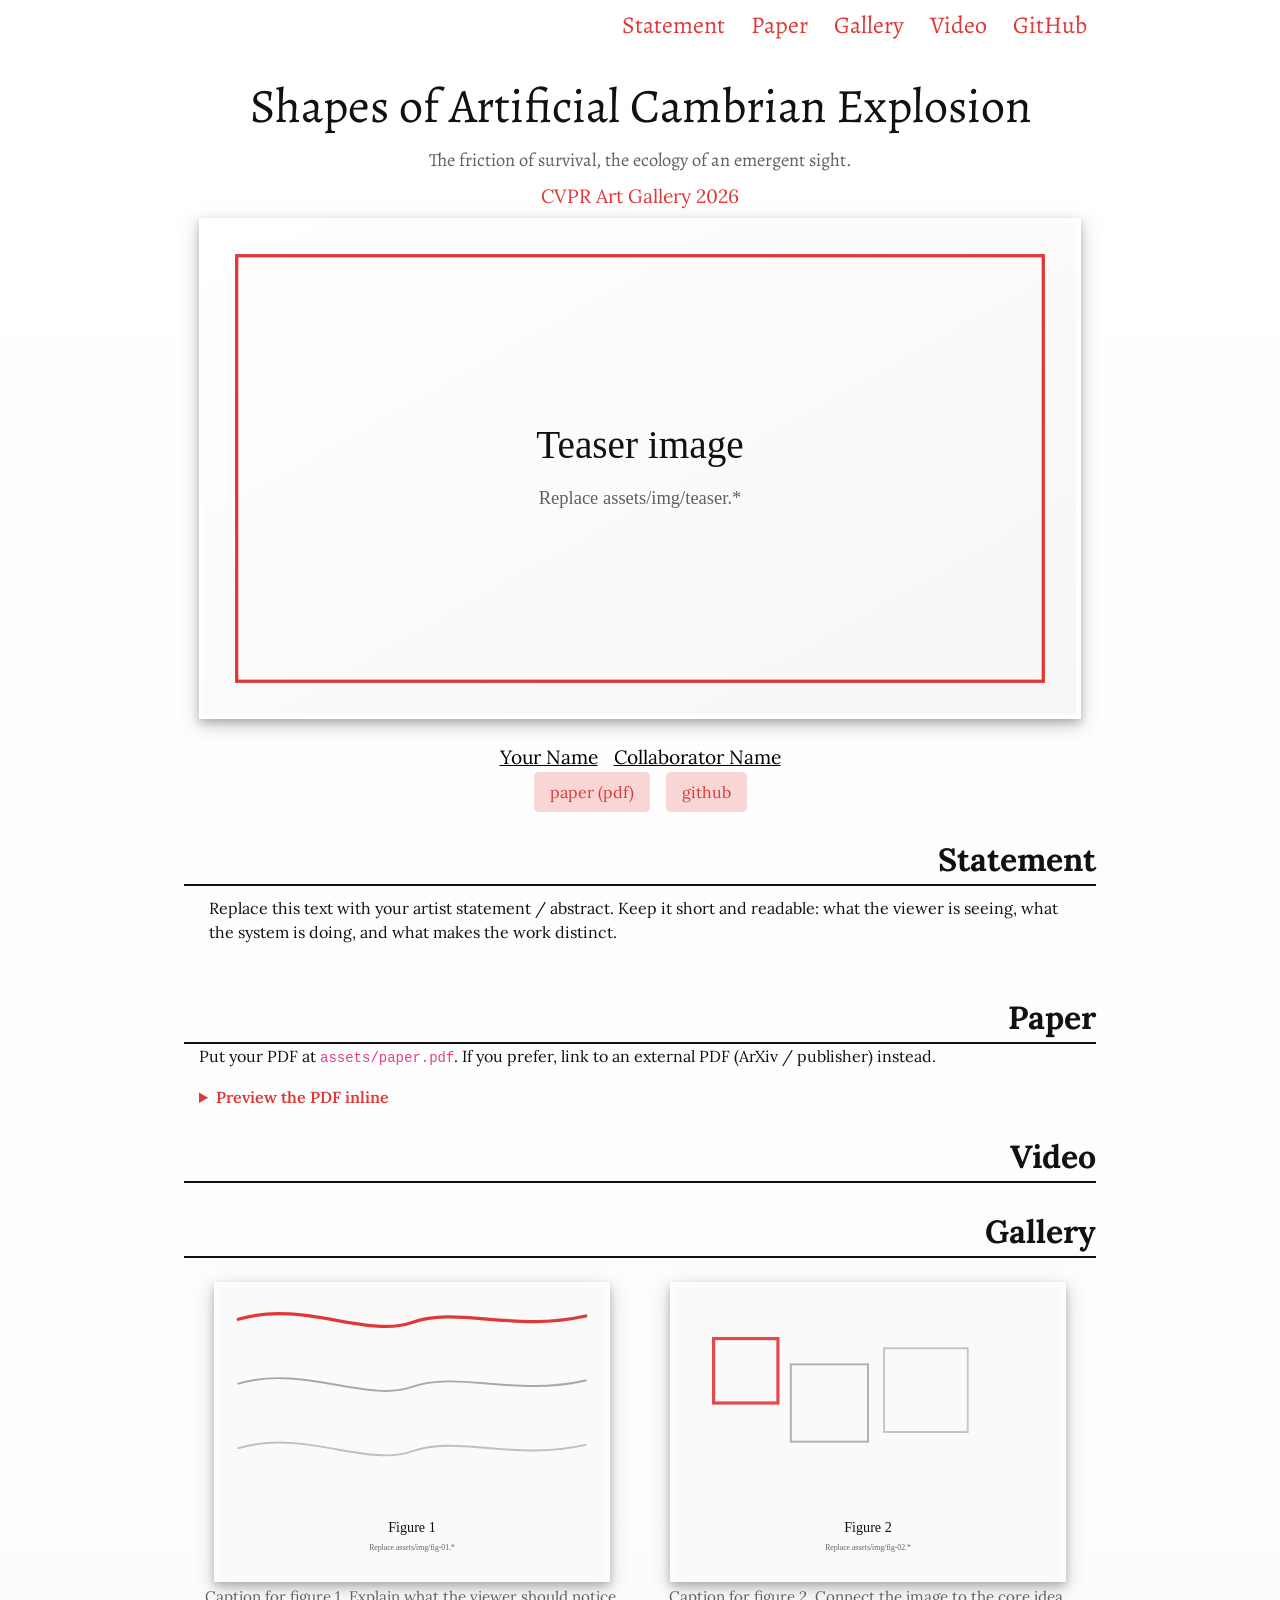
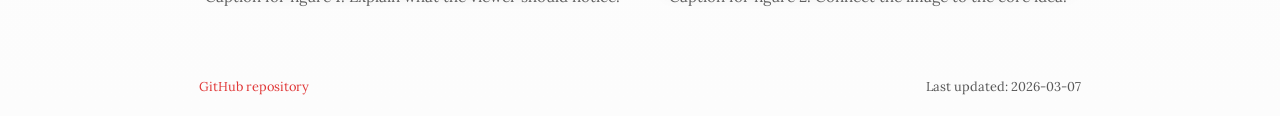
<file: site/index.html>
<!doctype html>
<html lang="en">
  <head>
    <meta charset="utf-8">
    <meta name="viewport" content="width=device-width, initial-scale=1, shrink-to-fit=no">

    <title>Shapes of Artificial Cambrian Explosion — CVPR Art Gallery 2026</title>
    <meta name="description" content="Project page for a CVPR Art Gallery 2026 submission: paper, images, text, code, and video.">

    <meta property="og:title" content="Shapes of Artificial Cambrian Explosion — CVPR Art Gallery 2026">
    <meta property="og:description" content="Project page: paper, images, text, code, and video.">
    <meta property="og:type" content="website">
    <meta property="og:image" content="assets/img/teaser.svg">

    <!-- Favicons (use a version query to break CDN/browser caching after updates) -->
    <link rel="icon" href="favicon.svg?v=20260308" type="image/svg+xml">
    <link rel="icon" href="favicon.ico?v=20260308" sizes="any">
    <link rel="icon" href="favicon.png?v=20260308" type="image/png" sizes="512x512">
    <link rel="apple-touch-icon" href="favicon.png?v=20260308">

    <link rel="preconnect" href="https://fonts.googleapis.com">
    <link rel="preconnect" href="https://fonts.gstatic.com" crossorigin>
    <link href="https://fonts.googleapis.com/css2?family=Alegreya:wght@500&family=Alegreya+SC&family=Lora:wght@400&display=swap" rel="stylesheet">

    <link rel="stylesheet" href="https://stackpath.bootstrapcdn.com/bootstrap/4.1.1/css/bootstrap.min.css" integrity="sha384-WskhaSGFgHYWDcbwN70/dfYBj47jz9qbsMId/iRN3ewGhXQFZCSftd1LZCfmhktB" crossorigin="anonymous">
    <link rel="stylesheet" href="https://cdnjs.cloudflare.com/ajax/libs/font-awesome/4.7.0/css/font-awesome.min.css">

    <link rel="stylesheet" href="css/style.css">
    <link rel="stylesheet" href="css/project.css">
  </head>

  <body>
    <div class="container">
      <div class="row">
        <div class="col-xl-1"></div>
        <div class="col col-xl-10">
          <div class="row mb-3 project-nav-row">
            <div class="col d-none d-md-block">
              <div class="d-flex justify-content-end flex-wrap">
                <a href="#statement" class="btn link-button" role="button">Statement</a>
                <a href="#paper" class="btn link-button" role="button">Paper</a>
                <a href="#gallery" class="btn link-button" role="button">Gallery</a>
                <a href="#video" class="btn link-button" role="button">Video</a>
                <a href="https://github.com/cinescope-wkr/shapes-of-cambria" class="btn link-button" role="button" target="_blank" rel="noopener noreferrer">GitHub</a>
              </div>
            </div>
            <div class="col d-md-none">
              <div class="d-flex justify-content-end flex-wrap">
                <a href="#statement" class="btn link-button-small" role="button">Text</a>
                <a href="#paper" class="btn link-button-small" role="button">PDF</a>
                <a href="#gallery" class="btn link-button-small" role="button">Imgs</a>
                <a href="#video" class="btn link-button-small" role="button">Video</a>
                <a href="https://github.com/cinescope-wkr/shapes-of-cambria" class="btn link-button-small" role="button" target="_blank" rel="noopener noreferrer">Code</a>
              </div>
            </div>
          </div>

          <div class="row pt-1 m-1">
            <div class="container project-container" style="text-align:center;">
              <div class="row mb-2">
                <div class="col">
                  <p class="full-title">Shapes of Artificial Cambrian Explosion</p>
                  <p class="project-subtitle">The friction of survival, the ecology of an emergent sight.</p>
                </div>
              </div>

              <div class="row mb-2">
                <div class="col publication-status">
                  CVPR Art Gallery 2026
                </div>
              </div>

              <div class="row mb-4">
                <div class="col">
                  <img src="assets/img/teaser.svg" class="img-fluid big-teaser-image drop-shadow" alt="Main teaser image">
                </div>
              </div>

              <div class="row">
                <div class="col">
                  <div class="d-flex justify-content-center flex-wrap authors-list">
                    <div class="ml-2 mr-2">
                      <a href="https://your-site.example" class="plain-link">Your Name</a>
                    </div>
                    <div class="ml-2 mr-2">
                      <a href="https://collaborator-site.example" class="plain-link">Collaborator Name</a>
                    </div>
                  </div>
                </div>
              </div>

              <div class="row mb-3">
                <div class="col">
                  <div class="d-flex justify-content-center flex-wrap">
                    <a href="assets/paper.pdf" class="btn-lg big-badge-button ml-2 mr-2 mb-2" role="button">paper (pdf)</a>
                    <a href="https://github.com/cinescope-wkr/shapes-of-cambria" class="btn-lg big-badge-button ml-2 mr-2 mb-2" role="button" target="_blank" rel="noopener noreferrer">github</a>
                    <a id="youtube-link" href="https://youtu.be/VIDEO_ID" class="btn-lg big-badge-button ml-2 mr-2 mb-2" role="button" target="_blank" rel="noopener noreferrer">youtube</a>
                  </div>
                </div>
              </div>

              <div class="row content-header" id="statement">
                <div class="col pr-0">
                  <p>Statement</p>
                </div>
              </div>
              <div class="row mb-4">
                <div class="col">
                  <p class="abstract">
                    Replace this text with your artist statement / abstract. Keep it short and readable: what the viewer is seeing, what the system is doing, and what makes the work distinct.
                  </p>
                </div>
              </div>

              <div class="row content-header" id="paper">
                <div class="col pr-0">
                  <p>Paper</p>
                </div>
              </div>
              <div class="row mb-4">
                <div class="col project-text-left">
                  <p>
                    Put your PDF at <code>assets/paper.pdf</code>.
                    If you prefer, link to an external PDF (ArXiv / publisher) instead.
                  </p>
                  <details class="project-details">
                    <summary>Preview the PDF inline</summary>
                    <div class="project-pdf">
                      <iframe title="Paper PDF preview" src="assets/paper.pdf#view=FitH" loading="lazy"></iframe>
                    </div>
                  </details>
                </div>
              </div>

              <div class="row content-header" id="video">
                <div class="col pr-0">
                  <p>Video</p>
                </div>
              </div>
              <div class="row mb-4">
                <div class="col-1"></div>
                <div class="col">
                  <div id="youtube-embed" class="embed-responsive embed-responsive-16by9 drop-shadow">
                    <iframe
                      title="Project video"
                      src="https://www.youtube-nocookie.com/embed/VIDEO_ID"
                      frameborder="0"
                      allow="accelerometer; autoplay; encrypted-media; gyroscope; picture-in-picture"
                      allowfullscreen></iframe>
                  </div>
                </div>
                <div class="col-1"></div>
              </div>

              <div class="row content-header" id="gallery">
                <div class="col pr-0">
                  <p>Gallery</p>
                </div>
              </div>
              <div class="row mb-4 mt-4">
                <div class="col-md-6">
                  <figure class="project-figure">
                    <a href="assets/img/fig-01.svg" target="_blank" rel="noopener noreferrer">
                      <img src="assets/img/fig-01.svg" class="img-fluid selected-figure drop-shadow" alt="Explanatory figure 1">
                    </a>
                    <figcaption class="project-caption">
                      Caption for figure 1. Explain what the viewer should notice.
                    </figcaption>
                  </figure>
                </div>
                <div class="col-md-6">
                  <figure class="project-figure">
                    <a href="assets/img/fig-02.svg" target="_blank" rel="noopener noreferrer">
                      <img src="assets/img/fig-02.svg" class="img-fluid selected-figure drop-shadow" alt="Explanatory figure 2">
                    </a>
                    <figcaption class="project-caption">
                      Caption for figure 2. Connect the image to the core idea.
                    </figcaption>
                  </figure>
                </div>
              </div>

              <div class="row mt-5">
                <div class="col-sm footer-text" style="text-align:left;">
                  <a href="https://github.com/cinescope-wkr/shapes-of-cambria" target="_blank" rel="noopener noreferrer">GitHub repository</a>
                </div>
                <div class="col-sm footer-text">
                  Last updated: 2026-03-07
                </div>
              </div>
            </div>
          </div>
        </div>
        <div class="col-xl-1"></div>
      </div>
    </div>

    <script>
      (function () {
        var videoId = "VIDEO_ID";
        if (!videoId || videoId === "VIDEO_ID") {
          var link = document.getElementById("youtube-link");
          var embed = document.getElementById("youtube-embed");
          if (link) link.style.display = "none";
          if (embed) embed.style.display = "none";
        }
      })();
    </script>
  </body>
</html>
</file>
<file: site/css/style.css>
html {
  background-color: #ffffff;
  font-size: 100%;
}

body {
  /*font-family: 'Lato', sans-serif !important;*/
  font-family: 'Lora', serif !important;
}

/* Link colors */
a:link {
    color: #E03838;
}
a:visited {
    color: #E03838;
}
a:hover {
    color: #E03838;
}
a:active {
    color: #E03838;
}

.footer-text {
  font-size: 0.8rem;
  font-weight: lighter;
  text-align: right;
  color: #555;
}

.about-text p {
  /*font-size: 1.2rem;*/
}

.about-headshot-mobile {
  max-width: 60%;
}

.title-name {
  font-family: 'Alegreya SC', serif; 
  font-size: 2.1em;
  line-height: 90%;
  font-weight:500;
}
.title-email {
  font-size: 1.2rem;
}
.title-small{
  font-size: 1.1rem;
}

.info-text {
  /*background-color: #f2f2f2;*/
}


.link-button {
  font-family: 'Alegreya', serif;
  font-size: 1.5rem;
  color: #E03838; 
}

.link-button-small {
  font-family: 'Alegreya', serif;
  font-size: 1.2rem;
  padding-left: .5rem;
  padding-right: .5rem;
  color: #E03838;
}

.drop-shadow {
  box-shadow: 0 4px 8px 0 rgba(0, 0, 0, 0.2), 0 6px 20px 0 rgba(0, 0, 0, 0.19);
}

/* Style font awesome */
.fa {
  padding-left: 5px;
  padding-right: 5px;
  font-size: 30px;
  text-align: center;
  text-decoration: none;
}
.fa:hover {
  opacity: 0.7;
  text-decoration: none;
}


/* Expand/collapsible news entries */

.news-title {
  font-family: 'Alegreya', serif;
  font-size: 1.3rem;
  font-weight: 200;
}

.expandable-list ul {
  list-style-type:none;
  margin-left: 1em;
  padding-left: 0;
  margin-bottom: 0;
}

.expandable-list .extra-item {
  display: none;
}

.news-date {
  /* color: #E03838; */
  display: inline-block;
  font-weight: 500;
  inline-size: 4em;
  font-family: 'Alegreya', serif;
}

.news-entry {
  font-size: 0.9rem;
}

.news-expand-button {
  cursor: pointer;
  text-align: center;
  margin-left: 1em;
  color: #E03838;
}


/* Content summaries */

.content-header {
  margin-bottom: 0px;
  border-bottom-style: solid;
  border-width: 2px;
  text-align: right;
}

.content-header col {
  padding-right: 0px;
}

.content-header p {
  font-weight: bold;
  font-size: 2.0rem;
  margin-bottom: 0px;
  margin-right: 0px;
}

.content-header-linebreak {
  height: 30px;
  margin-bottom: 15px;
  margin-top: 0px;
  margin-left: 0px;
  margin-right: 0px;
}

.summary-title {
  font-family: 'Alegreya', serif;
  /* font-variant: small-caps; */
  font-size: 1.3rem;
  font-weight:500;
  margin-bottom: 0px;
  margin-top: 0px;
  padding-top: 0px;
}
.summary-authors{
  margin-top: 0px;
  margin-bottom: 0px;
}

.summary-publication-status {
  margin-top: 0px;
  margin-bottom: 0px;
  color: #E03838;
}

.summary-extras {
  padding-left: 5px;
  padding-right: 5px;
  font-weight: bolder;
  background: #E0383833;
}
.summary-extras:hover {
  text-decoration: none;
}

.summary-extras-btn {
  padding-left: 10px;
  padding-right: 10px;
  font-weight: bolder;
  color: #000;
  background: #FFDC55;
}
.summary-extras-btn:visited{
  color: #000;
  background: #FFDC55;
}

.summary-text {
  font-size: 1rem;
  margin-top: 2px;
  margin-bottom: 2px;
}
.summary-image {
  /*border: 1px solid #ddd;*/
  /*border-radius: 4px;*/
  padding: 5px;
  display: block;
  margin-left: auto;
  margin-right: auto;
}

.badge-button {
  font-size: 0.8rem;
  background: #E0383833;
  line-height: 225%;
  margin-right: 0.25rem;
}
.badge-button:hover {
  text-decoration: none;
}

.big-badge-button {
  font-size: 1.0rem;
  background: #E0383833;
}
.big-badge-button:hover {
  text-decoration: none;
}

.full-title {
  font-family: 'Alegreya', serif;
  font-size: 3em;
  margin-top: 0px;
  margin-bottom: 0px;
  text-align: center;
  align: center;
}

.authors-list {
  margin-top: 0px;
  margin-bottom: 0px;
  font-size: 1.2em;
  text-align: center;
  align: center;
}

.plain-link {
  color: #000000 !important;
  text-decoration: underline !important;
}

.publication-status {
  margin-top: 0px;
  margin-bottom: 0px;
  font-size: 1.2em;
  text-align: center;
  align: center;
  color: #E03838;
}

.extras {
  margin-top: 0px;
  margin-bottom: 0px;
  font-size: 1.2em;
  text-align: center;
  align: center;
  color: #E03838;
  font-weight: bolder;
}
.hover {
  text-decoration: none;
}

.big-teaser-image {
  padding: 5px;
  display: block;
  margin-left: auto;
  margin-right: auto;
	max-height: 400px;
	max-width: auto;
}

.abstract {
  text-align: left;
  padding: 10px;
}


.selected-figure {
  text-align: center;
  max-height: 300px; 
  max-width: 100%;
  padding: 5px;
}
.selected-figure-caption {
  max-width: 600px;
}
</file>
<file: site/css/project.css>
:root {
  --project-accent: #E03838;
  --project-ink: #111111;
  --project-muted: #606060;
  --project-bg: #fcfcfc;
}

html {
  background-color: var(--project-bg);
}

body {
  color: var(--project-ink);
  background: linear-gradient(180deg, #ffffff 0%, var(--project-bg) 100%);
}

a:link,
a:visited,
a:hover,
a:active {
  color: var(--project-accent);
}

.project-container {
  padding-bottom: 1rem;
}

.project-nav-row {
  position: sticky;
  top: 0;
  z-index: 100;
  background: rgba(255, 255, 255, 0.9);
  backdrop-filter: blur(6px);
}

.project-subtitle {
  margin: 0.25rem 0 0 0;
  font-family: "Alegreya", serif;
  font-size: 1.15rem;
  color: var(--project-muted);
}

.project-text-left {
  text-align: left;
}

.project-details summary {
  cursor: pointer;
  font-weight: 600;
  color: var(--project-accent);
}

.project-pdf {
  margin-top: 0.75rem;
  border: 1px solid rgba(0, 0, 0, 0.12);
  border-radius: 6px;
  overflow: hidden;
}

.project-pdf iframe {
  width: 100%;
  height: 70vh;
  border: 0;
}

.project-figure {
  margin: 0 0 1.25rem 0;
}

.project-caption {
  max-width: 600px;
  margin: 0.25rem auto 0 auto;
  font-size: 0.95rem;
  color: var(--project-muted);
  text-align: center;
}

.big-teaser-image {
  max-height: 520px;
}

@media (prefers-color-scheme: dark) {
  :root {
    --project-accent: #ff6b6b;
    --project-ink: #f2f2f2;
    --project-muted: #b6b6b6;
    --project-bg: #101010;
  }

  body {
    background: linear-gradient(180deg, #0b0b0b 0%, var(--project-bg) 100%);
  }

  .project-nav-row {
    background: rgba(15, 15, 15, 0.85);
  }

  .content-header {
    border-bottom-color: rgba(255, 255, 255, 0.25);
  }

  .plain-link {
    color: var(--project-ink) !important;
  }

  .project-pdf {
    border-color: rgba(255, 255, 255, 0.18);
  }
}
</file>
